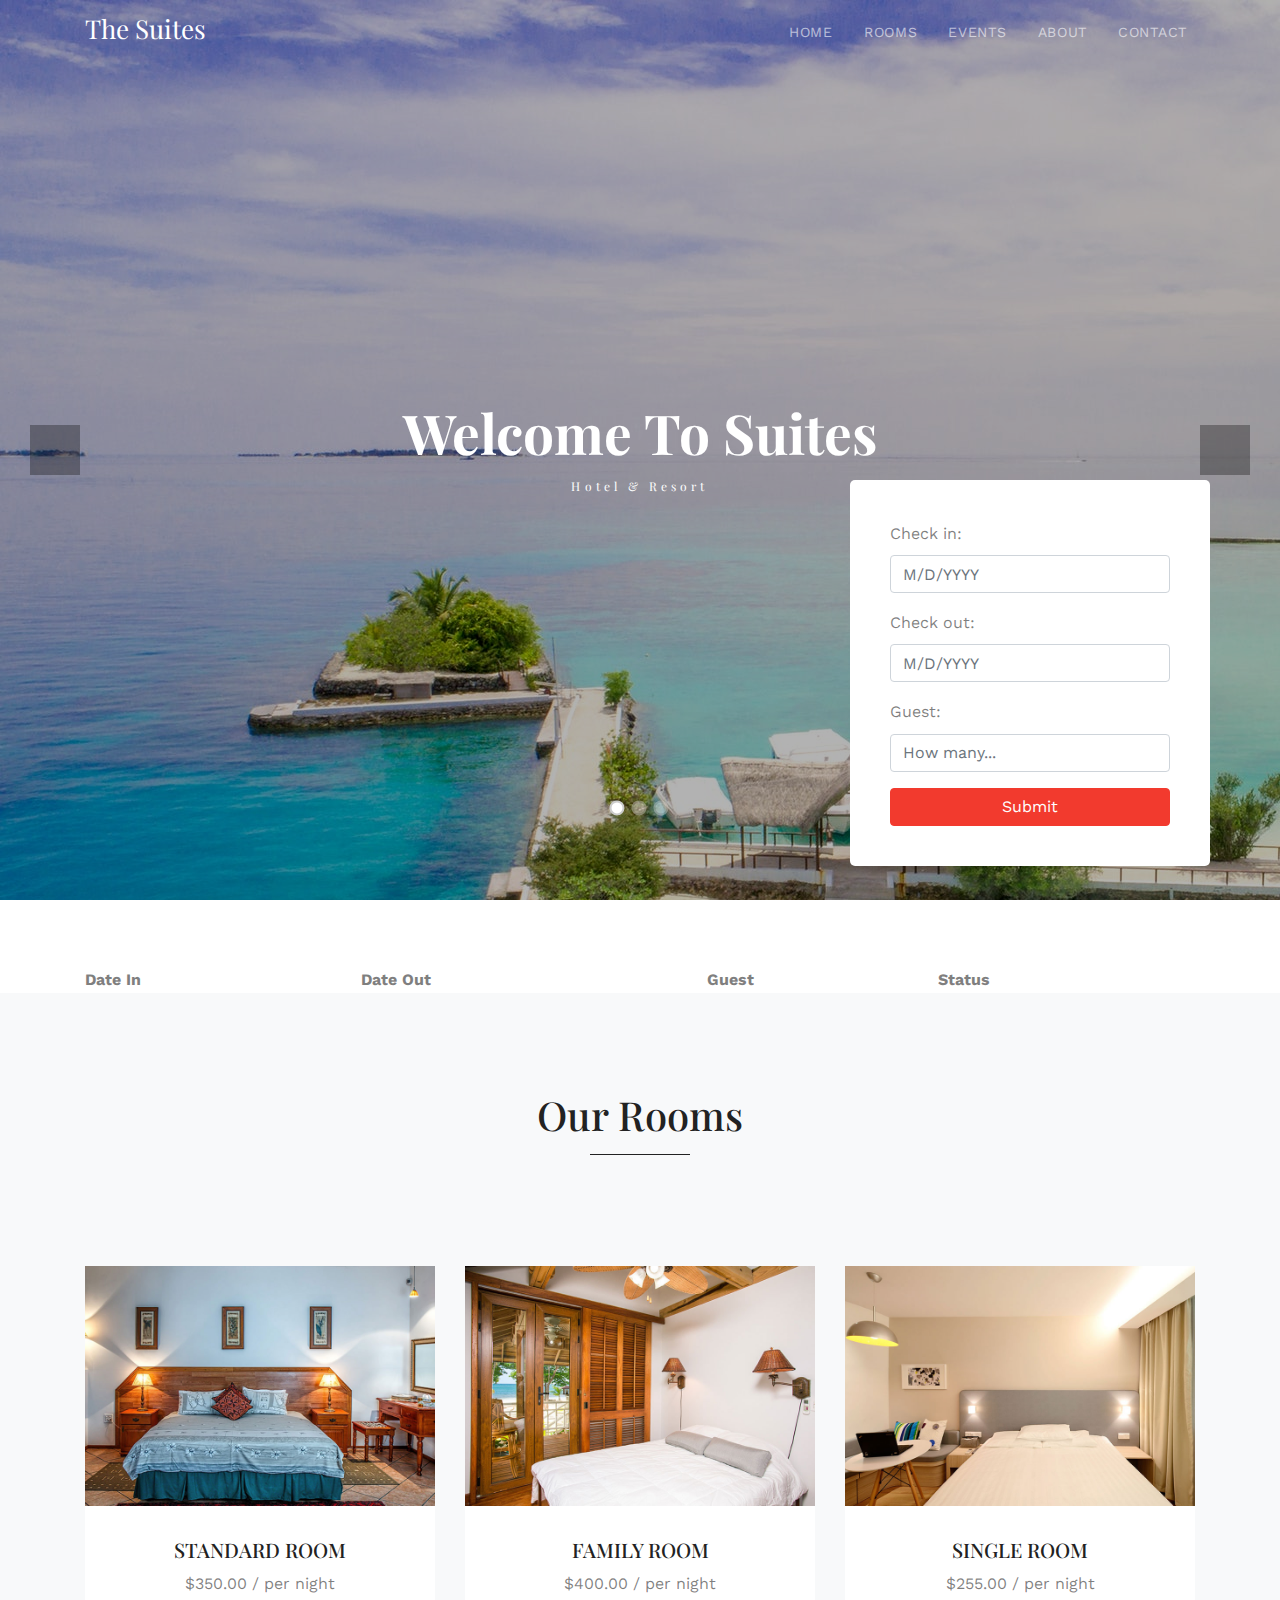
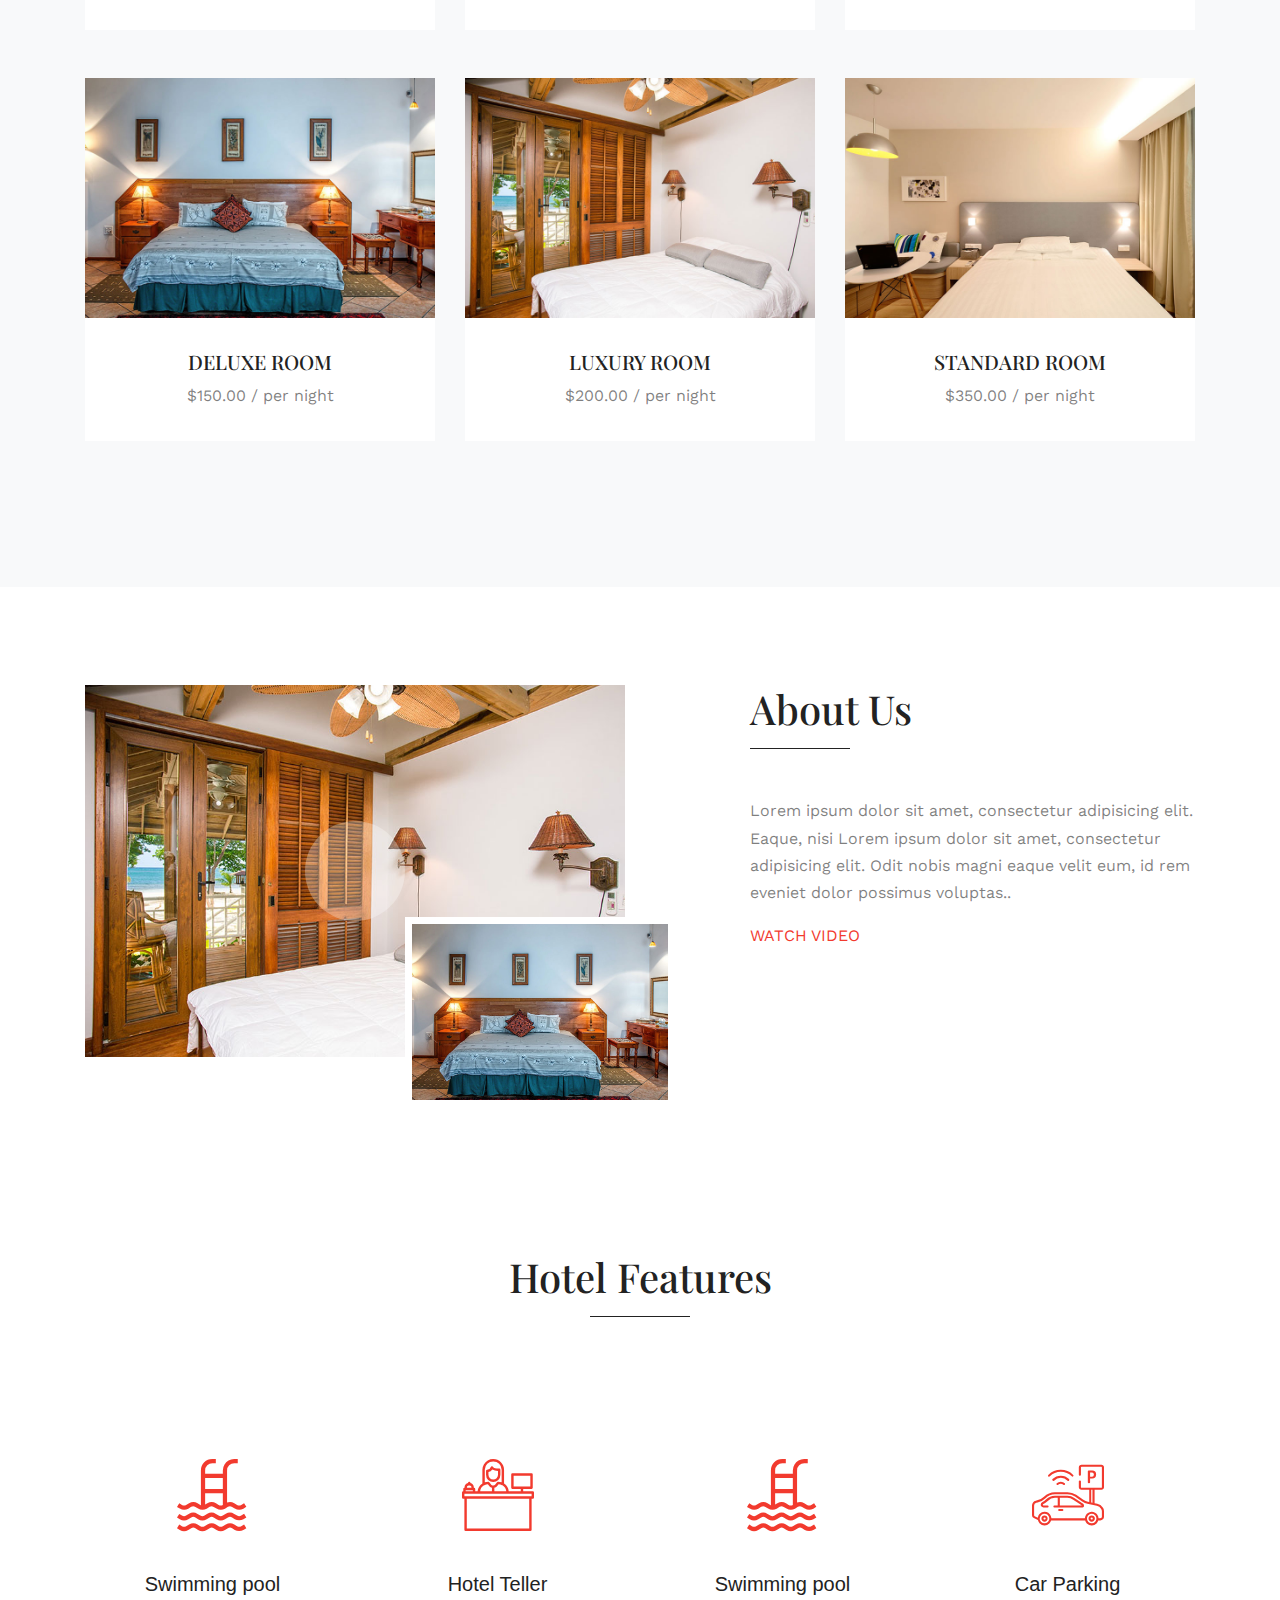
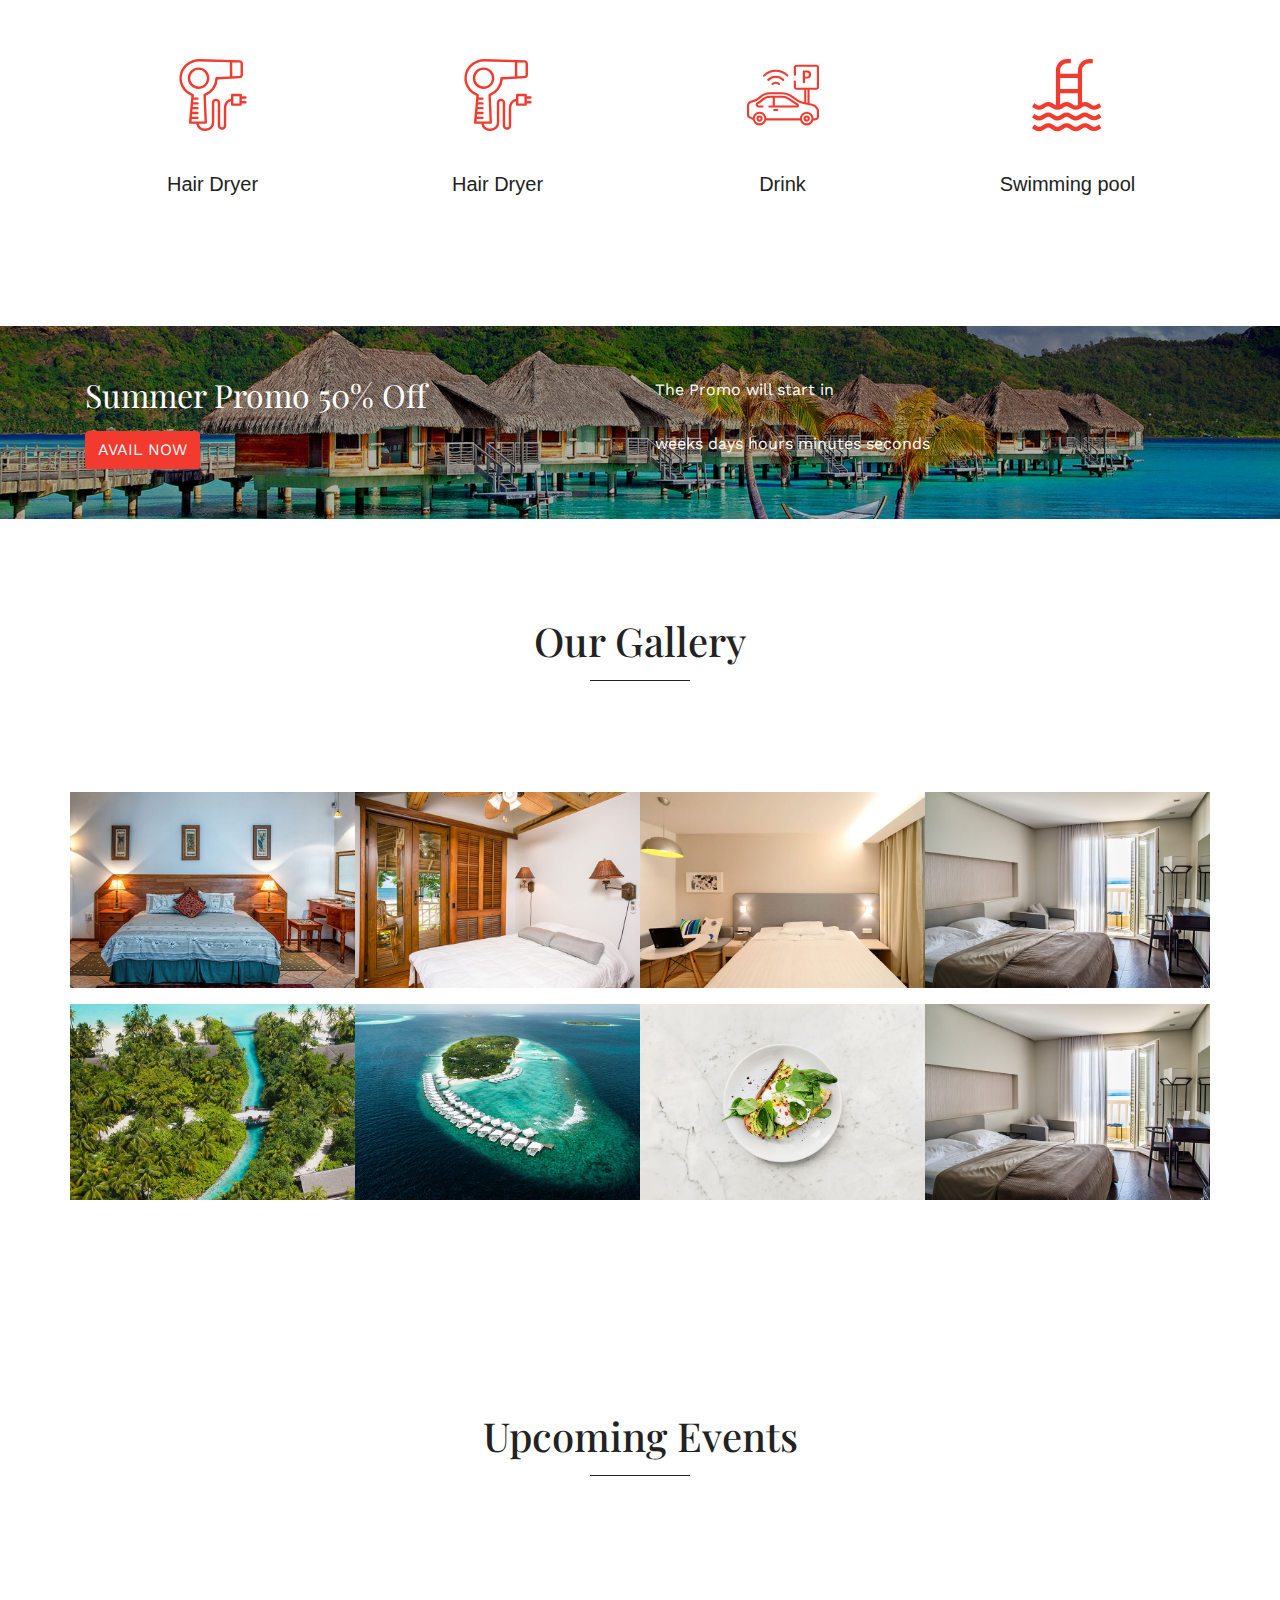
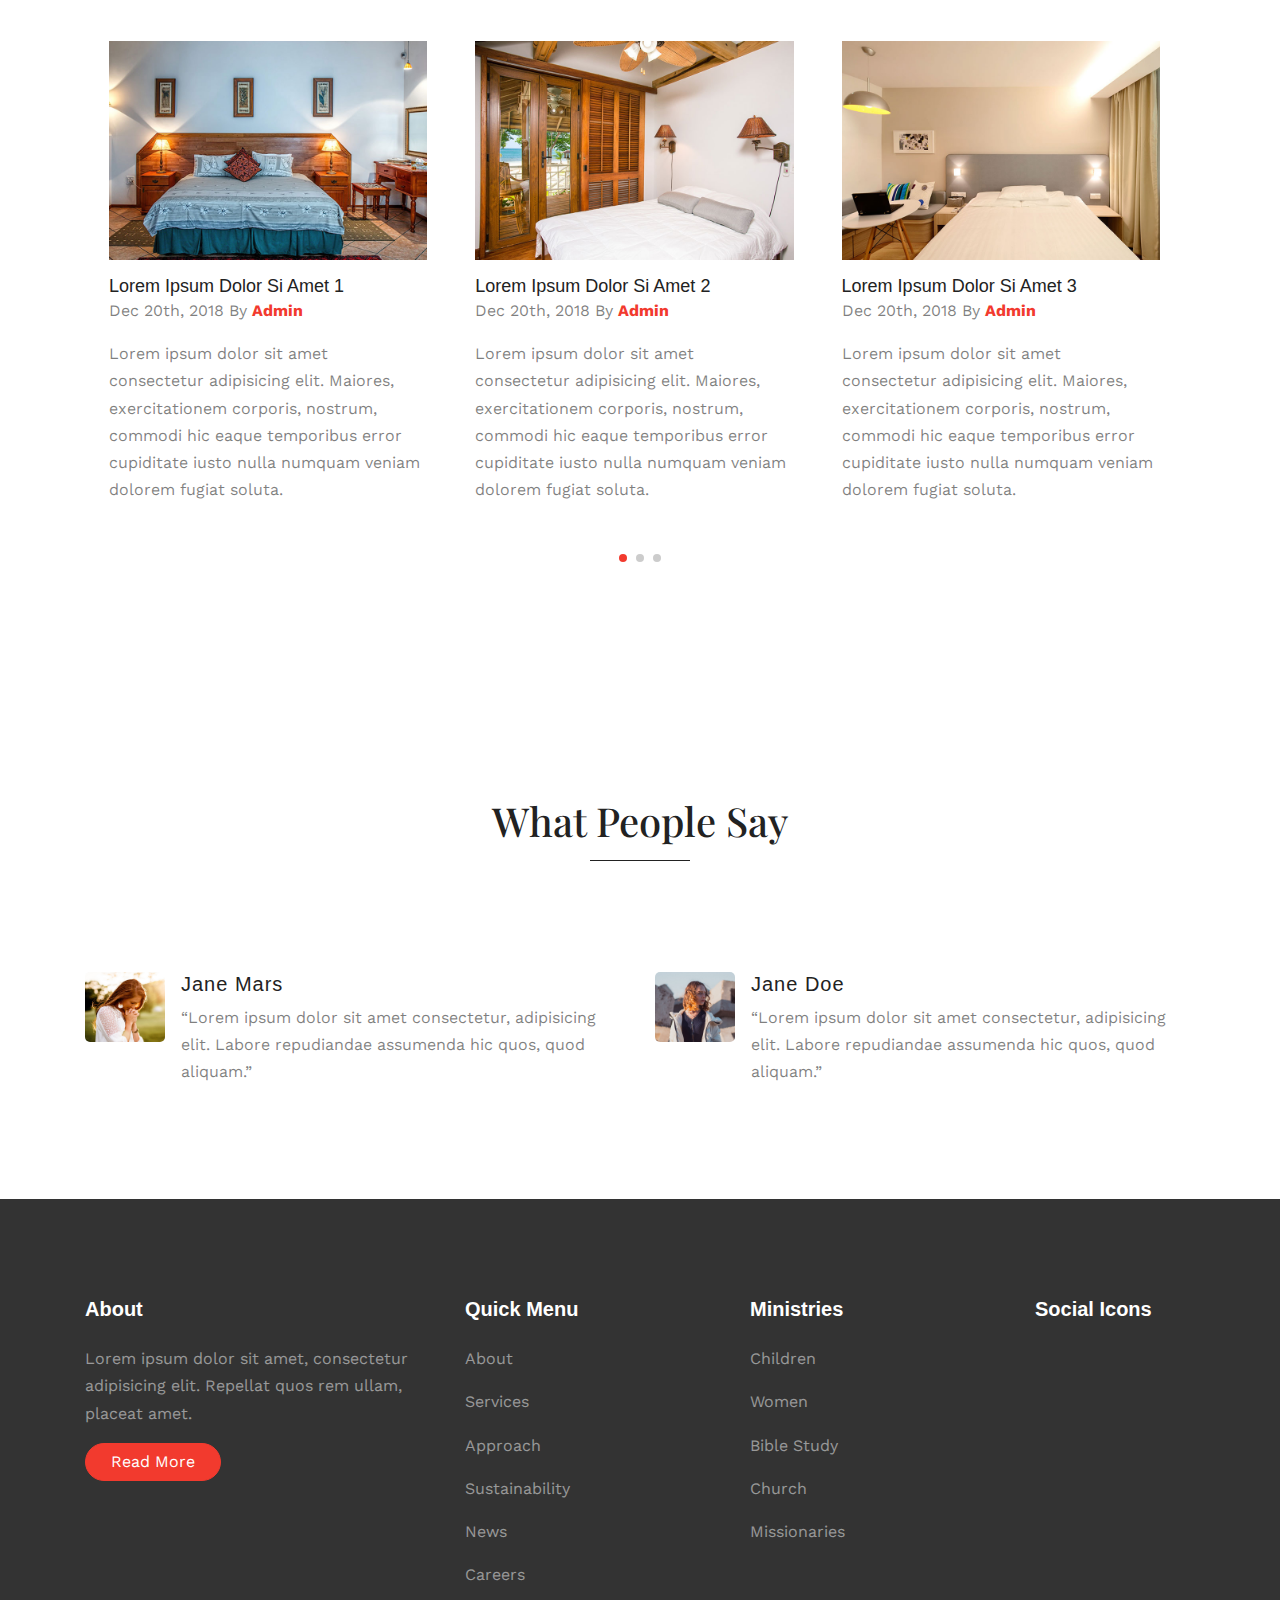
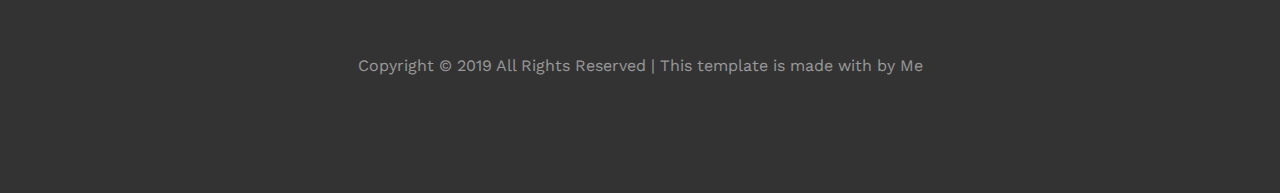
<file: index.html>
<!DOCTYPE html>
<html lang="en">
<head>
    <meta charset="UTF-8">
    <meta name="viewport" content="width=device-width, initial-scale=1.0">
    <meta http-equiv="X-UA-Compatible" content="ie=edge">
    <title>The Suites Hotel</title>
    <!--Font Awesome CDN-->
    <link rel="stylesheet" href="https://use.fontawesome.com/releases/v5.8.1/css/all.css" integrity="sha384-50oBUHEmvpQ+1lW4y57PTFmhCaXp0ML5d60M1M7uH2+nqUivzIebhndOJK28anvf" crossorigin="anonymous">
    <!--Bootstrap Css-->
    <link rel="stylesheet" href="css/bootstrap.min.css">
    <!--Bootstrap Datepicker-->
    <link rel="stylesheet" href="/css/bootstrap-datepicker3.css">
    <!--Css-->
    <link rel="stylesheet" href="css/style.css">
    <!--Flaticon css-->
    <link rel="stylesheet" href="/my-icons-collection_2/font/flaticon.css">
</head>
<body>
    <!--MAIN HEADER-->
    <header id="main-header">
        <nav class="navbar navbar-expand-sm navbar-dark">
            <div class="container">
                <a href="#" class="navbar-brand">
                    <h2>The Suites</h2>
                </a>
                <button class="navbar-toggler" type="button" data-toggle="collapse" data-target="#collapsibleNavbar">
                    <span class="navbar-toggler-icon"></span>
                </button>
                <div class="collapse navbar-collapse" id="collapsibleNavbar">
                    <ul class="navbar-nav ml-auto">
                        <li class="nav-item">
                            <a href="#" class="nav-link">Home</a>
                        </li>
                        <li class="nav-item">
                            <a href="#" class="nav-link">Rooms</a>
                        </li>
                        <li class="nav-item">
                            <a href="#" class="nav-link">Events</a>
                        </li>
                        <li class="nav-item">
                            <a href="#" class="nav-link">About</a>
                        </li>
                        <li class="nav-item">
                            <a href="#" class="nav-link">Contact</a>
                        </li>
                    </ul>
                </div>
            </div>
        </nav>
    </header>

    <!--MAIN HERO-->
    <div id="hero-banner">
        <div class="hero-slides-container">
            <div class="slides-wrapper parallax active">
                <div class="slides">
                    <div class="slides-content text-center col-6">
                        <h1>Welcome To Suites</h1>
                        <h6>Hotel & Resort</h6>
                    </div>
                </div>
            </div>
            <!--END-->
            <div class="slides-wrapper parallax">
                <div class="slides">
                    <div class="slides-content text-center col-6">
                        <h1>Unique Experiences</h1>
                        <h6>Enjoy with us</h6>
                    </div>
                </div>
            </div>
            <!--END-->
            <div class="slides-wrapper parallax">
                <div class="slides">
                    <div class="slides-content text-center col-6">
                        <h1>Relaxing Room</h1>
                        <h6>Your Room, Your Stay</h6>
                    </div>
                </div>
            </div>
            <!--END-->
        </div>
        <div class="slider-nav">
            <div class="slider-arrow-prev arrow">
                <span class="icon-arrow-prev ">
                    <i class="fas fa-arrow-left"></i>
                </span>
            </div>
            <div class="slider-arrow-next arrow">
                <span class="icon-arrow-next">
                    <i class="fas fa-arrow-right"></i>
                </span>
            </div>
        </div>
        <div class="slider-dots">
            <div class="dot active" data-index="1"></div>
            <div class="dot" data-index="2"></div>
            <div class="dot" data-index="3"></div>
        </div>
    </div>

    <!--RESERVATION-->
    <section id="reservation">
        <div class="container p-0">
            <div class="row justify-content-end">
                <div class="col-lg-4">
                    <div class="form-wrapper">
                        <form action="" id="reserveForm" autocomplete="off">
                            <div class="form-group">
                                <label for="checkIn">Check in:</label>
                                <input type="text" id="checkIn" class="form-control date" placeholder="M/D/YYYY">
                            </div>
                            <div class="form-group">
                                <label for="checkOut">Check out:</label>
                                <input type="text" id="checkOut" class="form-control date" placeholder="M/D/YYYY">
                            </div>
                            <div class="form-group">
                                <label for="guest">Guest:</label>
                                <input type="text" id="guest" class="form-control" placeholder="How many...">
                            </div>
                            <div class="form-group m-0">
                                <input type="submit" value="Submit" id="submitBtn" class="form-control btn-primary">
                            </div>
                        </form>
                    </div>
                </div>
            </div>
        </div>
    </section>

    <section id="localStorage">
        <div class="container">
            <table class="w-100">
                <thead>
                   <tr>
                       <th>Date In</th>
                       <th>Date Out</th>
                       <th>Guest</th>
                       <th>Status</th>
                   </tr>
                </thead>
                <tbody id="output">

                </tbody>
            </table>
        </div>
    </section>

    <!--ROOMS-->
    <section id="rooms" class="section-gap bg-light">
        <div class="container">
            <div class="section-title text-center">
                <h2>Our Rooms</h2>
            </div>
            <div class="row">
                <div class="col-md-4 mb-5">
                    <div class="room-item text-center">
                        <a href="#" class="d-block mb-0 thumbnail">
                            <img src="/img/img_1.jpg" alt="">
                        </a>
                        <div class="room-text">
                            <h3 class="heading">Standard Room</h3>
                            <span class="price">$350.00 / per night</span>
                        </div>
                    </div>
                </div>
                <!--END-->
                <div class="col-md-4 mb-5">
                    <div class="room-item text-center">
                        <a href="#" class="d-block mb-0 thumbnail">
                            <img src="/img/img_2.jpg" alt="">
                        </a>
                        <div class="room-text">
                            <h3 class="heading">Family Room</h3>
                            <span class="price">$400.00 / per night</span>
                        </div>
                    </div>
                </div>
                <!--END-->
                <div class="col-md-4 mb-5">
                    <div class="room-item text-center">
                        <a href="#" class="d-block mb-0 thumbnail">
                            <img src="/img/img_3.jpg" alt="">
                        </a>
                        <div class="room-text">
                            <h3 class="heading">Single Room</h3>
                            <span class="price">$255.00 / per night</span>
                        </div>
                    </div>
                </div>
                <!--END-->
                <div class="col-md-4 mb-5">
                    <div class="room-item text-center">
                        <a href="#" class="d-block mb-0 thumbnail">
                            <img src="/img/img_1.jpg" alt="">
                        </a>
                        <div class="room-text">
                            <h3 class="heading">Deluxe Room</h3>
                            <span class="price">$150.00 / per night</span>
                        </div>
                    </div>
                </div>
                <!--END-->
                <div class="col-md-4 mb-5">
                    <div class="room-item text-center">
                        <a href="#" class="d-block mb-0 thumbnail">
                            <img src="/img/img_2.jpg" alt="">
                        </a>
                        <div class="room-text">
                            <h3 class="heading">Luxury Room</h3>
                            <span class="price">$200.00 / per night</span>
                        </div>
                    </div>
                </div>
                <!--END-->
                <div class="col-md-4 mb-5">
                    <div class="room-item text-center">
                        <a href="#" class="d-block mb-0 thumbnail">
                            <img src="/img/img_3.jpg" alt="">
                        </a>
                        <div class="room-text">
                            <h3 class="heading">Standard Room</h3>
                            <span class="price">$350.00 / per night</span>
                        </div>
                    </div>
                </div>
                <!--END-->
            </div>
        </div>
    </section>

    <!--ABOUT US-->
    <section id="about-us" class="section-gap">
        <div class="container">
            <div class="row">
                <div class="col-md-6">
                    <div class="about-image">
                        <a href="#">
                            <span class="icon-play-container">
                                <span class="icon-block">
                                    <i class="fas fa-play"></i>
                                </span>
                            </span>
                            <img src="/img/img_2.jpg" alt="">
                        </a>
                        <div class="small-image">
                            <img src="/img/img_1.jpg" alt="">
                        </div>
                    </div>
                </div>
                <div class="col-md-5 ml-auto">
                    <div class="about-us">
                        <div class="section-heading">
                            <h2 class="mb-5">About Us</h2>
                            <p>Lorem ipsum dolor sit amet, consectetur adipisicing elit. Eaque, nisi Lorem ipsum dolor sit amet, consectetur adipisicing elit. Odit nobis magni eaque velit eum, id rem eveniet dolor possimus voluptas..</p>
                            <a href="#" class="video-btn">
                                Watch Video
                                <i class="fas fa-arrow-right"></i>
                            </a>
                        </div>
                    </div>
                </div>
            </div>
        </div>
    </section>

    <!--HOTEL FEATURES-->
    <section id="features" class="section-gap">
        <div class="container">
            <div class="section-title text-center">
                <h2>Hotel Features</h2>
            </div>
            <div class="row">
                <div class="col-md-3">
                    <div class="icon-block p-4 text-center">
                        <span class="flaticon-swimming-pool display-3 d-block text"></span>
                        <h5>Swimming pool</h5>
                    </div>
                </div>
                <div class="col-md-3">
                    <div class="icon-block p-4 text-center">
                        <span class="flaticon-desk display-3 d-block text"></span>
                        <h5>Hotel Teller</h5>
                    </div>
                </div>
                <div class="col-md-3">
                    <div class="icon-block p-4 text-center">
                        <span class="flaticon-swimming-pool display-3 d-block text"></span>
                        <h5>Swimming pool</h5>
                    </div>
                </div>
                <div class="col-md-3">
                    <div class="icon-block p-4 text-center">
                        <span class="flaticon-parking display-3 d-block text"></span>
                        <h5>Car Parking</h5>
                    </div>
                </div>
                <div class="col-md-3">
                    <div class="icon-block p-4 text-center">
                        <span class="flaticon-hair-dryer display-3 d-block text"></span>
                        <h5>Hair Dryer</h5>
                    </div>
                </div>
                <div class="col-md-3">
                    <div class="icon-block p-4 text-center">
                        <span class="flaticon-hair-dryer display-3 d-block text"></span>
                        <h5>Hair Dryer</h5>
                    </div>
                </div>
                <div class="col-md-3">
                    <div class="icon-block p-4 text-center">
                        <span class="flaticon-parking display-3 d-block text"></span>
                        <h5>Drink</h5>
                    </div>
                </div>
                <div class="col-md-3">
                    <div class="icon-block p-4 text-center">
                        <span class="flaticon-swimming-pool display-3 d-block text"></span>
                        <h5>Swimming pool</h5>
                    </div>
                </div>
            </div>
        </div>
    </section>

    <!--COUNTDOWN-->
    <div id="countdown" class="parallax">
        <div class="container">
            <div class="row">

                <div class="col-md-6">
                    <div class="promo-item">
                        <h2 class="text-white mb-3">Summer Promo 50% Off</h2>
                        <a href="#" class="btn promo-btn text-uppercase">Avail Now</a>
                    </div>
                </div>
                <div class="col-md-6">
                    <div class="countdown-item">
                        <p class="caption">The Promo will start in</p>
                        <div id="date-countdown" class="d-flex">
                            <div class="countdown-block">
                                <span id="weeks"></span>
                                weeks
                            </div>
                            <div class="countdown-block">
                                <span id="days"></span>
                                days
                            </div>
                            <div class="countdown-block">
                                <span id="hours"></span>
                                hours
                            </div>
                            <div class="countdown-block">
                                <span id="minutes"></span>
                                minutes
                            </div>
                            <div class="countdown-block">
                                <span id="seconds"></span>
                                seconds
                            </div>
                        </div>
                    </div>
                </div>
                
            </div>
        </div>
    </div>

    <!--GALLERY-->
    <section id="gallery" class="section-gap">
        <div class="container">
            <div class="section-title text-center">
                <h2>Our Gallery</h2>
            </div>
            <div class="row">
                <div class="col-md-3 mb-3">
                    <div class="gallery-item" data-image="0">
                        <img src="/img/img_1.jpg" alt="">
                    </div>
                </div>
                <!--END-->
                <div class="col-md-3 mb-3">
                    <div class="gallery-item" data-image="1">
                        <img src="/img/img_2.jpg" alt="">
                    </div>
                </div>
                <!--END-->
                <div class="col-md-3 mb-3">
                    <div class="gallery-item" data-image="2">
                        <img src="/img/img_3.jpg" alt="">
                    </div>
                </div>
                <!--END-->
                <div class="col-md-3 mb-3">
                    <div class="gallery-item" data-image="3">
                        <img src="/img/img_4.jpg" alt="">
                    </div>
                </div>
                <!--END-->
                <div class="col-md-3 mb-3">
                    <div class="gallery-item" data-image="4">
                        <img src="/img/img_5.jpg" alt="">
                    </div>
                </div>
                <!--END-->
                <div class="col-md-3 mb-3">
                    <div class="gallery-item" data-image="5">
                        <img src="/img/img_6.jpg" alt="">
                    </div>
                </div>
                <!--END-->
                <div class="col-md-3 mb-3">
                    <div class="gallery-item" data-image="6">
                        <img src="/img/img_7.jpg" alt="">
                    </div>
                </div>
                <!--END-->
                <div class="col-md-3 mb-3">
                    <div class="gallery-item" data-image="7">
                        <img src="/img/img_4.jpg" alt="">
                    </div>
                </div>
                <!--END-->
            </div>
        </div>
    </section>

    <!--EVENTS-->
    <section id="events" class="section-gap">
        <div class="container">
            <div class="section-title">
                <h2 class="text-center">Upcoming Events</h2>
            </div>
            <div class="event-slide__container">
                <div class="event-slide">

                    <div class="event-item">
                        <div class="event-inner">
                            <div class="event-image mb-3">
                                <img src="/img/img_1.jpg" alt="">
                            </div>
                            <div class="event-desc">
                                <h2>Lorem Ipsum Dolor Si Amet 1</h2>
                                <span class="mb-3 d-block">Dec 20th, 2018 By <span class="event-highlight">Admin</span></span>
                                <p>Lorem ipsum dolor sit amet consectetur adipisicing elit. Maiores, exercitationem corporis, nostrum, commodi hic eaque temporibus error cupiditate iusto nulla numquam veniam dolorem fugiat soluta.</p>
                            </div>
                        </div>
                    </div>
                    <!--END-->
                    <div class="event-item">
                        <div class="event-inner">
                            <div class="event-image mb-3">
                                <img src="/img/img_2.jpg" alt="">
                            </div>
                            <div class="event-desc">
                                <h2>Lorem Ipsum Dolor Si Amet 2</h2>
                                <span class="mb-3 d-block">Dec 20th, 2018 By <span class="event-highlight">Admin</span></span>
                                <p>Lorem ipsum dolor sit amet consectetur adipisicing elit. Maiores, exercitationem corporis, nostrum, commodi hic eaque temporibus error cupiditate iusto nulla numquam veniam dolorem fugiat soluta.</p>
                            </div>
                        </div>
                    </div>
                    <!--END-->
                    <div class="event-item">
                        <div class="event-inner">
                            <div class="event-image mb-3">
                                <img src="/img/img_3.jpg" alt="">
                            </div>
                            <div class="event-desc">
                                <h2>Lorem Ipsum Dolor Si Amet 3</h2>
                                <span class="mb-3 d-block">Dec 20th, 2018 By <span class="event-highlight">Admin</span></span>
                                <p>Lorem ipsum dolor sit amet consectetur adipisicing elit. Maiores, exercitationem corporis, nostrum, commodi hic eaque temporibus error cupiditate iusto nulla numquam veniam dolorem fugiat soluta.</p>
                            </div>
                        </div>
                    </div>
                    <!--END-->
                    <div class="event-item">
                        <div class="event-inner">
                            <div class="event-image mb-3">
                                <img src="/img/img_4.jpg" alt="">
                            </div>
                            <div class="event-desc">
                                <h2>Lorem Ipsum Dolor Si Amet 4</h2>
                                <span class="mb-3 d-block">Dec 20th, 2018 By <span class="event-highlight">Admin</span></span>
                                <p>Lorem ipsum dolor sit amet consectetur adipisicing elit. Maiores, exercitationem corporis, nostrum, commodi hic eaque temporibus error cupiditate iusto nulla numquam veniam dolorem fugiat soluta.</p>
                            </div>
                        </div>
                    </div>
                    <!--END-->
                    <div class="event-item">
                        <div class="event-inner">
                            <div class="event-image mb-3">
                                <img src="/img/img_5.jpg" alt="">
                            </div>
                            <div class="event-desc">
                                <h2>Lorem Ipsum Dolor Si Amet 5</h2>
                                <span class="mb-3 d-block">Dec 20th, 2018 By <span class="event-highlight">Admin</span></span>
                                <p>Lorem ipsum dolor sit amet consectetur adipisicing elit. Maiores, exercitationem corporis, nostrum, commodi hic eaque temporibus error cupiditate iusto nulla numquam veniam dolorem fugiat soluta.</p>
                            </div>
                        </div>
                    </div>
                    <!--END-->
                    <div class="event-item">
                        <div class="event-inner">
                            <div class="event-image mb-3">
                                <img src="/img/img_6.jpg" alt="">
                            </div>
                            <div class="event-desc">
                                <h2>Lorem Ipsum Dolor Si Amet 6</h2>
                                <span class="mb-3 d-block">Dec 20th, 2018 By <span class="event-highlight">Admin</span></span>
                                <p>Lorem ipsum dolor sit amet consectetur adipisicing elit. Maiores, exercitationem corporis, nostrum, commodi hic eaque temporibus error cupiditate iusto nulla numquam veniam dolorem fugiat soluta.</p>
                            </div>
                        </div>
                    </div>
                    <!--END-->
                    <div class="event-item">
                        <div class="event-inner">
                            <div class="event-image mb-3">
                                <img src="/img/img_7.jpg" alt="">
                            </div>
                            <div class="event-desc">
                                <h2>Lorem Ipsum Dolor Si Amet 7</h2>
                                <span class="mb-3 d-block">Dec 20th, 2018 By <span class="event-highlight">Admin</span></span>
                                <p>Lorem ipsum dolor sit amet consectetur adipisicing elit. Maiores, exercitationem corporis, nostrum, commodi hic eaque temporibus error cupiditate iusto nulla numquam veniam dolorem fugiat soluta.</p>
                            </div>
                        </div>
                    </div>
                    <!--END-->
                    <div class="event-item">
                        <div class="event-inner">
                            <div class="event-image mb-3">
                                <img src="/img/img_4.jpg" alt="">
                            </div>
                            <div class="event-desc">
                                <h2>Lorem Ipsum Dolor Si Amet 8</h2>
                                <span class="mb-3 d-block">Dec 20th, 2018 By <span class="event-highlight">Admin</span></span>
                                <p>Lorem ipsum dolor sit amet consectetur adipisicing elit. Maiores, exercitationem corporis, nostrum, commodi hic eaque temporibus error cupiditate iusto nulla numquam veniam dolorem fugiat soluta.</p>
                            </div>
                        </div>
                    </div>
                    <!--END-->
                    <div class="event-item">
                        <div class="event-inner">
                            <div class="event-image mb-3">
                                <img src="/img/img_1.jpg" alt="">
                            </div>
                            <div class="event-desc">
                                <h2>Lorem Ipsum Dolor Si Amet 9</h2>
                                <span class="mb-3 d-block">Dec 20th, 2018 By <span class="event-highlight">Admin</span></span>
                                <p>Lorem ipsum dolor sit amet consectetur adipisicing elit. Maiores, exercitationem corporis, nostrum, commodi hic eaque temporibus error cupiditate iusto nulla numquam veniam dolorem fugiat soluta.</p>
                            </div>
                        </div>
                    </div>
                    <!--END-->
                </div>
                <div class="event-nav">
                    <button class="event-prev event-btn">
                        <i class="fas fa-arrow-left"></i>
                    </button>
                    <button class="event-next event-btn">
                        <i class="fas fa-arrow-right"></i>
                    </button>
                </div>
                <div class="event-dots text-center">
                    <div class="event-dot active" data-slide="0"></div>
                    <div class="event-dot" data-slide="1"></div>
                    <div class="event-dot" data-slide="2"></div>
                </div>
            </div>
        </div>
    </section>

    <!--WHAT PEOPLE SAY-->
    <section id="what-people__say" class="section-gap">
        <div class="container">
            <div class="section-title">
                <h2 class="text-center">What People Say</h2>
            </div>
            <div class="row">
                <div class="col-md-6">
                    <div class="what-people__item d-flex">
                        <div class="what-people__image">
                            <img src="/img/person_1.jpg" alt="">
                        </div>
                        <div class="what-people__text">
                            <h5>Jane Mars</h5>
                            <blockquote>
                                <q>Lorem ipsum dolor sit amet consectetur, adipisicing elit. Labore repudiandae assumenda hic quos, quod aliquam.</q>
                            </blockquote>
                        </div>
                    </div>  
                </div>
                <div class="col-md-6">
                    <div class="what-people__item d-flex">
                        <div class="what-people__image">
                            <img src="/img/person_2.jpg" alt="">
                        </div>
                        <div class="what-people__text">
                            <h5>Jane Doe</h5>
                            <blockquote>
                                <q>Lorem ipsum dolor sit amet consectetur, adipisicing elit. Labore repudiandae assumenda hic quos, quod aliquam.</q>
                            </blockquote>
                        </div>
                    </div>
                </div>
            </div>
        </div>
    </section>

    <!--MAIN FOOTER-->
    <footer id="main-footer" class="section-gap">
        <div class="container">
            <div class="row">
                <div class="col-md-4">
                    <div class="footer-item">
                    <h3>About</h3> 
                    <p>Lorem ipsum dolor sit amet, consectetur adipisicing elit. Repellat quos rem ullam, placeat amet.</p>
                    <a href="#" class="btn btn-primary btn-fill">Read More</a>
                    </div>
                </div>
                <div class="col-md-3">
                    <div class="footer-item">
                        <h3>Quick Menu</h3>
                        <ul class="footer-list">
                            <li><a href="#">About</a></li>
                            <li><a href="#">Services</a></li>
                            <li><a href="#">Approach</a></li>
                            <li><a href="#">Sustainability</a></li>
                            <li><a href="#">News</a></li>
                            <li><a href="#">Careers</a></li>
                        </ul>
                    </div>
                </div>
                <div class="col-md-3">
                    <div class="footer-item">
                        <h3>Ministries</h3>
                        <ul class="footer-list">
                            <li><a href="#">Children</a></li>
                            <li><a href="#">Women</a></li>
                            <li><a href="#">Bible Study</a></li>
                            <li><a href="#">Church</a></li>
                            <li><a href="#">Missionaries</a></li>
                        </ul>
                    </div>
                </div>
                <div class="col-md-2">
                    <div class="footer-item">
                        <h3>Social Icons</h3>
                        <ul class="social-links d-flex">
                            <li><a href="#"><i class="fab fa-facebook-f"></i></a></li>
                            <li><a href="#"><i class="fab fa-twitter"></i></a></li>
                            <li><a href="#"><i class="fab fa-instagram"></i></a></li>
                            <li><a href="#"><i class="fab fa-dribbble"></i></a></li>
                        </ul>
                    </div>
                </div>
            </div>
            <div class="sub-footer">
                <div class="copyright-container text-center pt-5">
                    <p>Copyright &copy; 2019 All Rights Reserved | This template is made with <i class="fas fa-heart"></i> by Me</p>
                </div>
            </div>
        </div>
    </footer>





    <!--GALLERY MODAL-->
    <div class="gallery-modal">
        <div class="gallery-content">
            <div class="gallery-image">
                <figure>
                    <img src="/img/img_1.jpg" alt="" id="image-holder">
                    <figcaption>
                        <div class="counter-container text-right text-white">
                            <span class="counter">1 of 8</span>
                        </div>
                    </figcaption>
                </figure>
            </div>
        </div>
        <button class="gallery-prev gallery-btn">
            <i class="fas fa-caret-left fa-3x"></i>
        </button>
        <button class="gallery-next gallery-btn">
            <i class="fas fa-caret-right fa-3x"></i>
        </button>
        <span class="close-btn">
            <i class="fas fa-times fa-1x"></i>
        </span>
    </div>




    <script src="script.js"></script>
    <!--Jquery CDN-->
    <script src="https://code.jquery.com/jquery-3.4.1.js" integrity="sha256-WpOohJOqMqqyKL9FccASB9O0KwACQJpFTUBLTYOVvVU=" crossorigin="anonymous"></script>
    <!--Bootstrap JS-->
    <script src="js/bootstrap.min.js"></script>
    <script src="/js/bootstrap-datepicker.js"></script>
    <script>
        $('.date').datepicker({
            format : 'dd-mm-yyyy',
            autoclose : true,
        });
    </script>
    
</body>
</html>
</file>
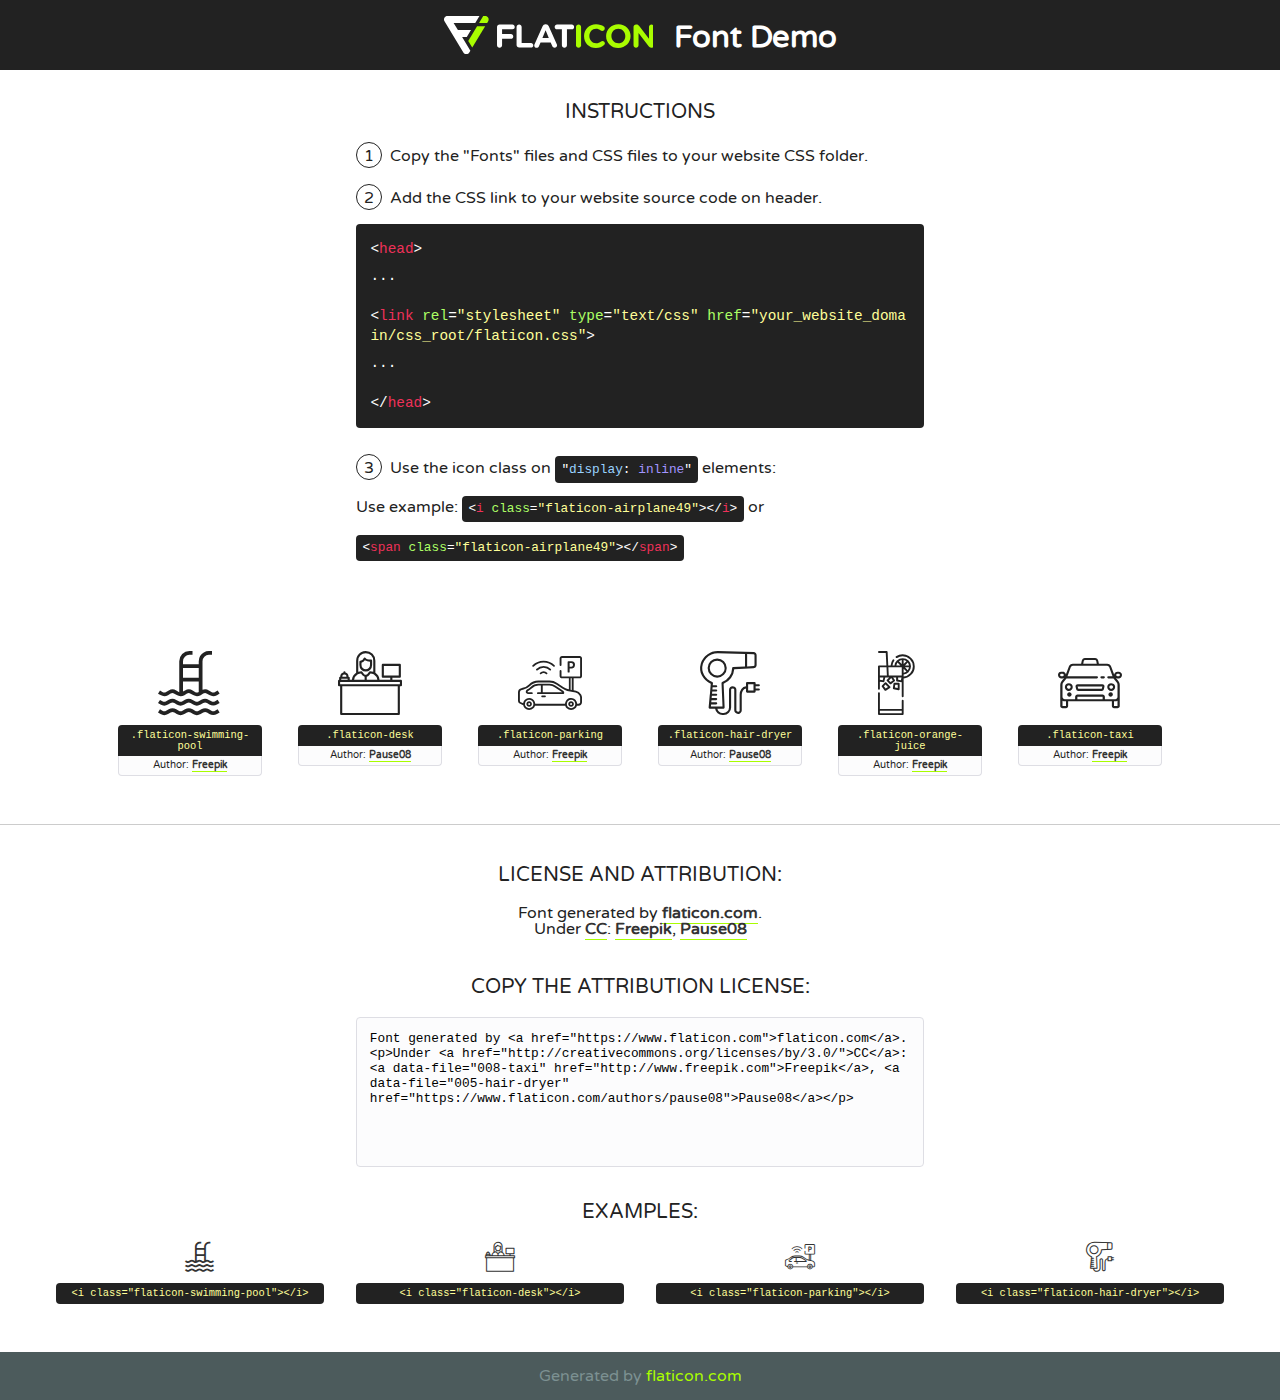
<file: my-icons-collection_2/font/flaticon.html>
<!DOCTYPE html>
<!--
  Flaticon icon font: Flaticon
  Creation date: 05/05/2019 16:56
-->
<html>
<!DOCTYPE html>
<html>

<head>
    <title>Flaticon WebFont</title>
    <link href="http://fonts.googleapis.com/css?family=Varela+Round" rel="stylesheet" type="text/css" />
    <link rel="stylesheet" type="text/css" href="flaticon.css">
    <meta charset="UTF-8">
    <style>
    html, body, div, span, applet, object, iframe,
    h1, h2, h3, h4, h5, h6, p, blockquote, pre,
    a, abbr, acronym, address, big, cite, code,
    del, dfn, em, img, ins, kbd, q, s, samp,
    small, strike, strong, sub, sup, tt, var,
    b, u, i, center,
    dl, dt, dd, ol, ul, li,
    fieldset, form, label, legend,
    table, caption, tbody, tfoot, thead, tr, th, td,
    article, aside, canvas, details, embed, 
    figure, figcaption, footer, header, hgroup, 
    menu, nav, output, ruby, section, summary,
    time, mark, audio, video {
        margin: 0;
        padding: 0;
        border: 0;
        font-size: 100%;
        font: inherit;
        vertical-align: baseline;
    }
    /* HTML5 display-role reset for older browsers */
    article, aside, details, figcaption, figure, 
    footer, header, hgroup, menu, nav, section {
        display: block;
    }
    body {
        line-height: 1;
    }
    ol, ul {
        list-style: none;
    }
    blockquote, q {
        quotes: none;
    }
    blockquote:before, blockquote:after,
    q:before, q:after {
        content: '';
        content: none;
    }
    table {
        border-collapse: collapse;
        border-spacing: 0;
    }
    body {
        font-family: 'Varela Round', Helvetica, Arial, sans-serif;
        font-size: 16px;
        color: #222;
    }
    a {
        color: #333;
        border-bottom: 1px solid #a9fd00;
        font-weight: bold;
        text-decoration: none;
    }
    * {
        -moz-box-sizing: border-box;
        -webkit-box-sizing: border-box;
        box-sizing: border-box;
        margin: 0;
        padding: 0;
    }
    [class^="flaticon-"]:before, [class*=" flaticon-"]:before, [class^="flaticon-"]:after, [class*=" flaticon-"]:after {
        font-family: Flaticon;
        font-size: 30px;
        font-style: normal;
        margin-left: 20px;
        color: #333;
    }
    .wrapper {
        max-width: 600px;
        margin: auto;
        padding: 0 1em;
    }
    .title {
        font-size: 1.25em;
        text-align: center;
        margin-bottom: 1em;
        text-transform: uppercase;
    }
    header {
        text-align: center;
        background-color: #222;
        color: #fff;
        padding: 1em;
    }
    header .logo {
        width: 210px;
        height: 38px;
        display: inline-block;
        vertical-align: middle;
        margin-right: 1em;
        border: none;
    }
    header strong {
        font-size: 1.95em;
        font-weight: bold;
        vertical-align: middle;
        margin-top: 5px;
        display: inline-block;
    }
    .demo {
        margin: 2em auto;
        line-height: 1.25em;
    }
    .demo ul li {
        margin-bottom: 1em;
    }
    .demo ul li .num {
        color: #222;
        border-radius: 20px;
        display: inline-block;
        width: 26px;
        padding: 3px;
        height: 26px;
        text-align: center;
        margin-right: 0.5em;
        border: 1px solid #222;
    }
    .demo ul li code {
        background-color: #222;
        border-radius: 4px;
        padding: 0.25em 0.5em;
        display: inline-block;
        color: #fff;
        font-family: Consolas,Monaco,Lucida Console,Liberation Mono,DejaVu Sans Mono,Bitstream Vera Sans Mono,Courier New, monospace;
        font-weight: lighter;
        margin-top: 1em;
        font-size: 0.8em;
        word-break: break-all;
    }
    .demo ul li code.big {
        padding: 1em;
        font-size: 0.9em;
    }
    .demo ul li code .red {
        color: #EF3159;
    }
    .demo ul li code .green {
        color: #ACFF65;
    }
    .demo ul li code .yellow {
        color: #FFFF99;
    }
    .demo ul li code .blue {
        color: #99D3FF;
    }
    .demo ul li code .purple {
        color: #A295FF;
    }
    .demo ul li code .dots {
        margin-top: 0.5em;
        display: block;
    }
    #glyphs {
        border-bottom: 1px solid #ccc;
        padding: 2em 0;
        text-align: center;
    }
    .glyph {
        display: inline-block;
        width: 9em;
        margin: 1em;
        text-align: center;
        vertical-align: top;
        background: #FFF;
    }
    .glyph .glyph-icon {
        padding: 10px;
        display: block;
        font-family:"Flaticon";
        font-size: 64px;
        line-height: 1;
    }
    .glyph .glyph-icon:before {
        font-size: 64px;
        color: #222;
        margin-left: 0;
    }
    .class-name {
        font-size: 0.65em;
        background-color: #222;
        color: #fff;
        border-radius: 4px 4px 0 0;
        padding: 0.5em;
        color: #FFFF99;
        font-family: Consolas,Monaco,Lucida Console,Liberation Mono,DejaVu Sans Mono,Bitstream Vera Sans Mono,Courier New, monospace;
    }
    .author-name {
        font-size: 0.6em;
        background-color: #fcfcfd;
        border: 1px solid #DEDEE4;
        border-top: 0;
        border-radius: 0 0 4px 4px;
        padding: 0.5em;
    }
    .class-name:last-child {
        font-size: 10px;
        color:#888;
    }
    .class-name:last-child a {
        font-size: 10px;
        color:#555;
    }
    .class-name:last-child a:hover {
        color:#a9fd00;
    }
    .glyph > input {
        display: block;
        width: 100px;
        margin: 5px auto;
        text-align: center;
        font-size: 12px;
        cursor: text;
    }
    .glyph > input.icon-input {
        font-family:"Flaticon";
        font-size: 16px;
        margin-bottom: 10px;
    }
    .attribution .title {
        margin-top: 2em;
    }
    .attribution textarea {
        background-color: #fcfcfd;
        padding: 1em;
        border: none;
        box-shadow: none;
        border: 1px solid #DEDEE4;
        border-radius: 4px;
        resize: none;
        width: 100%;
        height: 150px;
        font-size: 0.8em;
        font-family: Consolas,Monaco,Lucida Console,Liberation Mono,DejaVu Sans Mono,Bitstream Vera Sans Mono,Courier New, monospace;
        -webkit-appearance: none;
    }
    .iconsuse {
        margin: 2em auto;
        text-align: center;
        max-width: 1200px;
    }
    .iconsuse:after {
        content: '';
        display: table;
        clear: both;
    }
    .iconsuse .image {
        float: left;
        width: 25%;
        padding: 0 1em;
    }
    .iconsuse .image p {
        margin-bottom: 1em;
    }
    .iconsuse .image span {
        display: block;
        font-size: 0.65em;
        background-color: #222;
        color: #fff;
        border-radius: 4px;
        padding: 0.5em;
        color: #FFFF99;
        margin-top: 1em;
        font-family: Consolas,Monaco,Lucida Console,Liberation Mono,DejaVu Sans Mono,Bitstream Vera Sans Mono,Courier New, monospace;
    }
    #footer {
        text-align: center;
        background-color: #4C5B5C;
        color: #7c9192;
        padding: 1em;
    }
    #footer a {
        border: none;
        color: #a9fd00;
        font-weight: normal;
    }
    @media (max-width: 960px) {
        .iconsuse .image {
            width: 50%;
        }
    }
    @media (max-width: 560px) {
        .iconsuse .image {
            width: 100%;
        }
    }
    </style>
</head>

<body class="characters-off">

    <header>
        <a href="https://www.flaticon.com" target="_blank" class="logo">
            <svg version="1.1" xmlns="http://www.w3.org/2000/svg" xmlns:xlink="http://www.w3.org/1999/xlink" xmlns:a="http://ns.adobe.com/AdobeSVGViewerExtensions/3.0/" viewBox="0 0 560.875 102.036" enable-background="new 0 0 560.875 102.036" xml:space="preserve">
                <defs>
                </defs>
                <g>
                    <g class="letters">
                        <path fill="#ffffff" d="M141.596,29.675c0-3.777,2.985-6.767,6.764-6.767h34.438c3.426,0,6.15,2.728,6.15,6.15
                        c0,3.43-2.724,6.149-6.15,6.149h-27.674v13.091h23.719c3.429,0,6.151,2.724,6.151,6.15c0,3.43-2.723,6.149-6.151,6.149h-23.719
                        v17.574c0,3.773-2.986,6.761-6.764,6.761c-3.779,0-6.764-2.989-6.764-6.761V29.675z"></path>
                        <path fill="#ffffff" d="M193.844,29.149c0-3.781,2.985-6.767,6.764-6.767c3.776,0,6.763,2.985,6.763,6.767v42.957h25.039
                        c3.426,0,6.149,2.726,6.149,6.153c0,3.425-2.723,6.15-6.149,6.15h-31.802c-3.779,0-6.764-2.986-6.764-6.768V29.149z"></path>
                        <path fill="#ffffff" d="M241.891,75.71l21.438-48.407c1.492-3.341,4.215-5.357,7.906-5.357h0.792
                        c3.686,0,6.323,2.017,7.815,5.357l21.439,48.407c0.436,0.967,0.701,1.845,0.701,2.723c0,3.602-2.809,6.501-6.414,6.501
                        c-3.161,0-5.269-1.845-6.499-4.655l-4.132-9.661h-27.059l-4.301,10.102c-1.144,2.631-3.426,4.214-6.237,4.214
                        c-3.517,0-6.24-2.81-6.24-6.325C241.1,77.64,241.451,76.677,241.891,75.71z M279.932,58.666l-8.521-20.297l-8.526,20.297H279.932
                        z"></path>
                        <path fill="#ffffff" d="M314.864,35.387H301.86c-3.429,0-6.239-2.813-6.239-6.238c0-3.429,2.811-6.24,6.239-6.24h39.533
                        c3.426,0,6.237,2.811,6.237,6.24c0,3.425-2.811,6.238-6.237,6.238h-13.001v42.785c0,3.773-2.99,6.761-6.764,6.761
                        c-3.779,0-6.764-2.989-6.764-6.761V35.387z"></path>
                        <path fill="#A9FD00" d="M352.615,29.149c0-3.781,2.985-6.767,6.767-6.767c3.774,0,6.761,2.985,6.761,6.767v49.024
                        c0,3.773-2.987,6.761-6.761,6.761c-3.781,0-6.767-2.989-6.767-6.761V29.149z"></path>
                        <path fill="#A9FD00" d="M374.132,53.836v-0.179c0-17.481,13.178-31.801,32.065-31.801c9.22,0,15.459,2.458,20.557,6.238
                        c1.402,1.054,2.637,2.985,2.637,5.357c0,3.692-2.985,6.59-6.681,6.59c-1.845,0-3.071-0.702-4.044-1.319
                        c-3.776-2.813-7.729-4.393-12.562-4.393c-10.364,0-17.831,8.611-17.831,19.154v0.173c0,10.542,7.291,19.329,17.831,19.329
                        c5.715,0,9.492-1.756,13.359-4.834c1.049-0.874,2.458-1.491,4.039-1.491c3.429,0,6.325,2.813,6.325,6.236
                        c0,2.106-1.056,3.78-2.282,4.834c-5.539,4.834-12.036,7.733-21.878,7.733C387.572,85.464,374.132,71.493,374.132,53.836z"></path>
                        <path fill="#A9FD00" d="M433.009,53.836v-0.179c0-17.481,13.79-31.801,32.766-31.801c18.981,0,32.592,14.143,32.592,31.628v0.173
                        c0,17.483-13.785,31.807-32.769,31.807C446.625,85.464,433.009,71.32,433.009,53.836z M484.224,53.836v-0.179
                        c0-10.539-7.725-19.326-18.626-19.326c-10.893,0-18.449,8.611-18.449,19.154v0.173c0,10.542,7.73,19.329,18.626,19.329
                        C476.676,72.986,484.224,64.378,484.224,53.836z"></path>
                        <path fill="#A9FD00" d="M506.233,29.321c0-3.774,2.99-6.763,6.767-6.763h1.401c3.252,0,5.183,1.583,7.029,3.953l26.093,34.265
                        V29.059c0-3.692,2.99-6.677,6.681-6.677c3.683,0,6.671,2.985,6.671,6.677v48.934c0,3.78-2.987,6.765-6.764,6.765h-0.436
                        c-3.257,0-5.188-1.581-7.034-3.953l-27.056-35.492v32.944c0,3.687-2.985,6.676-6.678,6.676c-3.683,0-6.673-2.989-6.673-6.676
                        V29.321z"></path>
                    </g>
                    <g class="insignia">
                        <path fill="#ffffff" d="M48.372,56.137h12.517l11.156-18.537H37.186L25.688,18.539h57.825L94.668,0H9.271
                        C5.925,0,2.842,1.801,1.198,4.716c-1.644,2.907-1.593,6.482,0.134,9.343l50.38,83.501c1.678,2.781,4.689,4.476,7.938,4.476
                        c3.246,0,6.257-1.695,7.935-4.476l2.898-4.804L48.372,56.137z"></path>
                        <g class="i">
                            <path fill="#A9FD00" d="M93.575,18.539h0.031v0.004l21.652,0.004l2.705-4.488c1.727-2.861,1.778-6.436,0.133-9.343
                            C116.454,1.801,113.371,0,110.026,0h-5.294L93.575,18.539z"></path>
                            <polygon fill="#A9FD00" points="88.291,27.356 64.725,66.486 75.519,84.404 109.942,27.356"></polygon>
                        </g>
                    </g>
                </g>
            </svg>
        </a>
        <strong>Font Demo</strong>
    </header>


    <section class="demo wrapper">

        <p class="title">Instructions</p>

        <ul>
            <li>
                <span class="num">1</span>Copy the "Fonts" files and CSS files to your website CSS folder.
            </li>
            <li>
                <span class="num">2</span>Add the CSS link to your website source code on header.
                <code class="big">
                    &lt;<span class="red">head</span>&gt;
                    <br/><span class="dots">...</span>
                    <br/>&lt;<span class="red">link</span> <span class="green">rel</span>=<span class="yellow">"stylesheet"</span> <span class="green">type</span>=<span class="yellow">"text/css"</span> <span class="green">href</span>=<span class="yellow">"your_website_domain/css_root/flaticon.css"</span>&gt;
                    <br/><span class="dots">...</span>
                    <br/>&lt;/<span class="red">head</span>&gt;
                </code>
            </li>

            <li>
                <p>
                    <span class="num">3</span>Use the icon class on <code>"<span class="blue">display</span>:<span class="purple"> inline</span>"</code> elements:
                    <br />
                    Use example: <code>&lt;<span class="red">i</span> <span class="green">class</span>=<span class="yellow">&quot;flaticon-airplane49&quot;</span>&gt;&lt;/<span class="red">i</span>&gt;</code> or <code>&lt;<span class="red">span</span> <span class="green">class</span>=<span class="yellow">&quot;flaticon-airplane49&quot;</span>&gt;&lt;/<span class="red">span</span>&gt;</code>
            </li>
        </ul>

    </section>




   <section id="glyphs">          
    
      
        <div class="glyph"><div class="glyph-icon flaticon-swimming-pool"></div>
            <div class="class-name">.flaticon-swimming-pool</div>
            <div class="author-name">Author: <a data-file="001-swimming-pool" href="http://www.freepik.com">Freepik</a> </div> 
        </div>        
        
        <div class="glyph"><div class="glyph-icon flaticon-desk"></div>
            <div class="class-name">.flaticon-desk</div>
            <div class="author-name">Author: <a data-file="002-desk" href="https://www.flaticon.com/authors/pause08">Pause08</a> </div> 
        </div>        
        
        <div class="glyph"><div class="glyph-icon flaticon-parking"></div>
            <div class="class-name">.flaticon-parking</div>
            <div class="author-name">Author: <a data-file="004-parking" href="http://www.freepik.com">Freepik</a> </div> 
        </div>        
        
        <div class="glyph"><div class="glyph-icon flaticon-hair-dryer"></div>
            <div class="class-name">.flaticon-hair-dryer</div>
            <div class="author-name">Author: <a data-file="005-hair-dryer" href="https://www.flaticon.com/authors/pause08">Pause08</a> </div> 
        </div>        
        
        <div class="glyph"><div class="glyph-icon flaticon-orange-juice"></div>
            <div class="class-name">.flaticon-orange-juice</div>
            <div class="author-name">Author: <a data-file="007-orange-juice" href="http://www.freepik.com">Freepik</a> </div> 
        </div>        
        
        <div class="glyph"><div class="glyph-icon flaticon-taxi"></div>
            <div class="class-name">.flaticon-taxi</div>
            <div class="author-name">Author: <a data-file="008-taxi" href="http://www.freepik.com">Freepik</a> </div> 
        </div>        
        

    </section>



    <section class="attribution wrapper"   style="text-align:center;">

      <div class="title">License and attribution:</div><div class="attrDiv">Font generated by <a href="https://www.flaticon.com">flaticon.com</a>. <div><p>Under <a href="http://creativecommons.org/licenses/by/3.0/">CC</a>: <a data-file="008-taxi" href="http://www.freepik.com">Freepik</a>, <a data-file="005-hair-dryer" href="https://www.flaticon.com/authors/pause08">Pause08</a></p>  </div>
      </div>
      <div class="title">Copy the Attribution License:</div>

    <textarea onclick="this.focus();this.select();">Font generated by &lt;a href=&quot;https://www.flaticon.com&quot;&gt;flaticon.com&lt;/a&gt;. <p>Under <a href="http://creativecommons.org/licenses/by/3.0/">CC</a>: <a data-file="008-taxi" href="http://www.freepik.com">Freepik</a>, <a data-file="005-hair-dryer" href="https://www.flaticon.com/authors/pause08">Pause08</a></p>  
     </textarea>

    </section>

    <section class="iconsuse">

          <div class="title">Examples:</div>            
             
            <div class="image">
                <p>
                    <i class="glyph-icon flaticon-swimming-pool"></i> 
                    <span>&lt;i class=&quot;flaticon-swimming-pool&quot;&gt;&lt;/i&gt;</span>
                </p>
            </div>
            
            <div class="image">
                <p>
                    <i class="glyph-icon flaticon-desk"></i> 
                    <span>&lt;i class=&quot;flaticon-desk&quot;&gt;&lt;/i&gt;</span>
                </p>
            </div>
            
            <div class="image">
                <p>
                    <i class="glyph-icon flaticon-parking"></i> 
                    <span>&lt;i class=&quot;flaticon-parking&quot;&gt;&lt;/i&gt;</span>
                </p>
            </div>
            
            <div class="image">
                <p>
                    <i class="glyph-icon flaticon-hair-dryer"></i> 
                    <span>&lt;i class=&quot;flaticon-hair-dryer&quot;&gt;&lt;/i&gt;</span>
                </p>
            </div>
                       
        </div>
                            
    </section>

<div id="footer">
    <div>Generated by <a href="https://www.flaticon.com">flaticon.com</a>
    </div>
</div>



</body>
</html>
</file>
<file: css/style.css>
/* ========================================*\
    GOOGLE FONTS
\* ========================================*/

@import url('https://fonts.googleapis.com/css?family=Playfair+Display:400,700|Work+Sans');


/* ========================================*\
    GLOBAL RULES
\* ========================================*/

*, *::before, *::after {
    box-sizing: border-box;
    margin: 0;
    padding: 0;
}

body {
    position: relative;
    font-family: 'Work Sans', sans-serif;
    font-weight: 400;
    font-size: 16px;
    line-height: 1.7;
    color: rgba(0, 0, 0, 0.5);
}

h1, h2, h3, h4, h5, h6 {
    font-family: 'Playfair Display', serif;
    font-weight: 700;
    line-height: 1.2;
    color: #222;
}

.section-gap {
    padding: 6.125rem 0;
}

.section-title {
    margin-bottom: 3rem;
    padding-bottom: 3rem;
}

.section-title h2 {
    font-weight: 500;
    font-size: 2.5rem;
}

.section-title h2::after {
    content: '';
    width: 100px;
    height: 1px;
    display: block;
    margin: 15px auto;
    background: #222;
}



/* ========================================*\
    MAIN HEADER
\* ========================================*/

#main-header {
    position: absolute;
    width: 100%;
    z-index: 999;
}

.navbar-brand h2 {
    font-size: 1.625rem;
    font-weight: 400;
}

.navbar-nav .nav-item .nav-link {
    color: #fff;
    text-transform: uppercase;
    font-size: 14px;
    letter-spacing: .05em;
    opacity: 0.6;
    transition: opacity .2s ease-in-out;
}

.navbar-nav .nav-item .nav-link:hover {
    opacity: 1;
}

.navbar-brand h2 {
    color: #fff;
}

.navbar-nav .nav-item {
    margin-right: 15px;
}

.navbar-nav .nav-item:last-child {
    margin-right: 0;
}


/* ========================================*\
    HERO BANNER
\* ========================================*/

#hero-banner {
    position: relative;
    width: 100%;
    height: 100vh;
}

.slides {
    position: relative;
    display: flex;
    justify-content: center;
    align-items: center;
    background-position: center;
    background-size: cover;
    background-repeat: no-repeat;
    
}

.slides-content {
    position: relative;
    
}

.slides-content h1 {
    font-size: 3.4375rem;
    margin-bottom: 0.875rem;
}

.slides-content h6 {
    font-size: 0.75rem;
    font-weight: 400;
    letter-spacing: .34em;
}

.slides-content h1,
.slides-content h6 {
    color: #fff;
}

.slides::before {
    content: '';
    position: absolute;
    width: 100%;
    height: 100%;
    top: 0;
    left: 0;
    background: rgba(0, 0, 0, 0.3);
}


.slides-wrapper:nth-child(1) {
    background-image: url('/img/bg-4.jpg');
} 

.slides-wrapper:nth-child(2) {
    background-image: url('/img/bg-2.jpg');
} 

.slides-wrapper:nth-child(3) {
    background-image: url('/img/bg-3.jpg');
} 



.hero-slides-container {
    position: relative;
}

.slides-wrapper {
    position: absolute;
    opacity: 0;
    transition: opacity 1.5s ease-in-out;
}


.slides-wrapper.active {
    opacity: 1;
    z-index: 4;
}

.hero-slides-container,
.slides-wrapper, 
.slides {
    width: 100%;
    height: 100%;
}

.arrow {
    position: absolute;
    top: 50%;
    transform: translateY(-50%);
    display: flex;
    flex-direction: column;
    justify-content: center;
    align-items: center;
    text-align: center;
    width: 50px;
    height: 50px;
    background: rgba(0, 0, 0, 0.3);
    z-index: 5;
    color: #fff;
    cursor: pointer;
    transition: all 0.5s ease;

}

.arrow:hover {
    background: rgba(0, 0, 0, 1);
}

.slider-arrow-prev {
    left: 30px;
}

.slider-arrow-next {
    right: 30px;
}

.slider-dots {
    text-align: center;
    position: absolute;
    top: 90%;
    left: 50%;
    transform: translate(-50%,-50%);
    z-index: 5;
}

.slider-dots .dot {
    width: 15px;
    height: 15px;
    background: #fff;
    opacity: .4;
    display: inline-block;
    border-radius: 50%;
    border: 2px solid #ccc;
    margin-right: 2px;
    cursor: pointer;
    transition: opacity .4s ease-in-out;
}

.slider-dots .dot:hover {
    opacity: 1;
}

.slider-dots .dot.active {
    opacity: 1;
}


/* ========================================*\
    RESERVATION
\* ========================================*/

#reservation {
    position: relative;
    margin-top: -420px;
    z-index: 4
}

.form-wrapper {
    background: #fff;
    padding: 2.5rem;
    border-radius: 5px;
}

.form-wrapper .btn-primary {
    background: #f23a2e;
    outline: #f23a2e;
    border-color: #f23a2e;
}




/* ========================================*\
    ROOM
\* ========================================*/

.room-item {
    transition: all .4s ease;
}

.room-item .thumbnail {
    overflow: hidden;
    
}

.room-item .thumbnail img {
    width: 100%;
    height: 100%;
    transition: all .4s ease;
}

.room-item .room-text {
    background: #fff;
    padding: 2rem;
}

.room-item .room-text .heading {
    font-size: 1.25rem;
    font-weight: 500;
    text-transform: uppercase;
}

.room-item:hover .thumbnail img {
    transform: scale(1.2);
}

.room-item:hover {
    box-shadow: 0 16px 10px rgba(0, 0, 0, 0.05);
}

/* ========================================*\
    ABOUT US
\* ========================================*/

.about-image {
    position: relative;
}

.about-image a img,
.small-image img {
    
    width: 100%;
    height: 100%;
}

.small-image {
    position: absolute;
    width: 50%;
    right: -50px;
    bottom: -50px;
    border: 7px solid #fff;
}

.icon-play-container {
    position: absolute;
    display: flex;
    justify-content: center;
    align-items: center;
    top: 50%;
    left: 50%;
    transform: translate(-50%,-50%);
    font-size: 30px;
    color: #fff;
    width: 100px;
    height: 100px;
    border-radius: 50%;
    background: rgba(255, 255, 255, 0.3)
}

.about-us .section-heading h2 {
    font-weight: 500;
    font-size: 2.5rem;
}

.about-us .section-heading h2::after {
    content: '';
    display: block;
    width: 100px;
    height: 1px;
    background: #222;
    margin: 15px 0;
}

.video-btn:hover {
    text-decoration: none;
}

.video-btn {
    text-transform: uppercase;
    color: #f23a2e;
}

.video-btn .fa-arrow-right {
    font-size: 0.875rem;
}

/* ========================================*\
    FEATURES
\* ========================================*/

.text {
    color: #f23a2e;
    margin-bottom: 2rem;
}

.icon-block h5 {
    font-weight: 500;
    font-family: Arial, Helvetica, sans-serif;
}


/* ========================================*\
    COUNTDOWN
\* ========================================*/

#countdown {
    position: relative;
    background: url('/img/bg-1.jpg') no-repeat center/cover;
    padding: 50px 0;
}

#countdown::before {
    content: '';
    position: absolute;
    width: 100%;
    height: 100%;
    top: 0;
    left: 0;
    background: rgba(0, 0, 0, 0.3);
}

.promo-item h2 {
    font-weight: 300;
}

.promo-item,
.countdown-item {
    position: relative;
    color: #fff;
}

.promo-btn {
    background: #f23a2e;
    color: #fff;
}

.countdown-item .caption {
    margin-bottom: 0;
}

.countdown-block {
    padding-right: 5px;
}

.countdown-block > span {
    font-size: 38px;
}


/* ========================================*\
    GALLERY
\* ========================================*/

#gallery .col-md-3 {
    padding: 0;
}

.gallery-item img {
    width: 100%;
    height: 100%;
    transition: opacity 0.2s ease;
    cursor: zoom-in;
}

.gallery-item:hover img{
    opacity: 0.6;
}

.gallery-modal {
    position: fixed;
    width: 100%;
    height: 100vh;
    top: 0;
    left: 0;
    background: rgba(0, 0, 0, 0.6);
    z-index: 1050;
    display: none;
    cursor: zoom-out;
}

.gallery-modal .gallery-content {
    position: absolute;
    top: 50%;
    left: 50%;
    transform: translate(-50%,-50%);
    width: auto;
    margin: auto;
    
}

.gallery-modal .gallery-content figure img {
    width: auto;
    height: auto;
    max-width: 100%;
    box-shadow: 0px 0px 30px rgba(0, 0, 0, 0.01);
}

.gallery-btn {
    position: absolute;
    top: 50%;
    transform: translateY(-50%);
    background: none;
    border: none;
    color: #ccc;
    outline: none;
    padding: 10px 18px;
}

.gallery-next {
    right: 30px;
}

.gallery-prev {
    left: 30px;
}

.close-btn {
    position: absolute;
    top: 20px;
    right: 30px;
    color: #ccc;
    cursor: pointer;
    font-size: 1.5rem;
}

.counter {
    font-size: 0.75rem;
}


/* ========================================*\
    EVENTS
\* ========================================*/


#events .container {
    position: relative;
}

.event-image img {
    width: 100%;
}

.event-inner {
    padding: 1.5rem;
}

.event-desc h2 {
    font-weight: 400;
    font-size: 18px;
    font-family: Arial, Helvetica, sans-serif;
    margin-bottom: 0;
}

.event-slide__container {
    padding: 30px 0;
    overflow: hidden;
}

.event-slide {
    width: 100%;
    display: flex;
}

.event-slide .event-item {
    flex: 0 0 33%;
}

.event-highlight {
    color: #f23a2e;
    font-weight: bold;
}

.event-btn {
    position: absolute;
    top: 60%;
    transform: translateY(-60%);
    padding: 10px;
    background: none;
    border: none;
    outline: none;
    font-size: 24px;
}

.event-btn:focus {
    outline: none;
}

.event-next {
    right: -30px;
}

.event-prev {
    left: -30px;
}

.event-dots .event-dot {
    display: inline-block;
    width: 8px;
    height: 8px;
    background: #ccc;
    margin: 0 2px;
    border-radius: 50%;
    cursor: pointer;
}

.event-dots .event-dot.active {
    background: #f23a2e;
}

.event-dots > .event-dot:nth-child(4),
.event-dots > .event-dot:nth-child(5),
.event-dots > .event-dot:nth-child(6) {
    display: none;
}

/* ========================================*\
    WHAT PEOPLE SAY
\* ========================================*/

.what-people__item .what-people__image {
    flex: 0 0 80px;
    margin-right: 1rem;
}

.what-people__item .what-people__image img {
    max-width: 100%;
    height: auto;
    border-radius: 5px;

}

.what-people__item .what-people__text h5 {
    font-weight: 300;
    letter-spacing: 1px;
    font-family: Arial, Helvetica, sans-serif;
}

/* ========================================*\
    MAIN FOOTER
\* ========================================*/

#main-footer {
    background: rgba(0, 0, 0, 0.8);
    color: #fff;
}

.footer-item h3 {
    color: #fff;
    font-size: 1.25rem;
    font-family: Arial, Helvetica, sans-serif;
    margin-bottom: 1.5rem;
}

.footer-item p {
    color: rgba(255, 255, 255, 0.5);
}

.footer-item .footer-list,
.footer-item .social-links {
    list-style: none;
}

.footer-item .footer-list a,
.footer-item .social-links a {
    color: rgba(255, 255, 255, 0.5);
    text-decoration: none;
    transition: color 0.25s ease-in-out;
}

.footer-item .footer-list a:hover,
.footer-item .social-links a:hover {
    color: rgba(255, 255, 255, 1);
}

.footer-item .footer-list li {
    margin-bottom: 1rem;
}

.footer-item .social-links li {
    flex-grow: 1;
   
}

.footer-item .btn-fill {
    padding-right: 25px;
    padding-left: 25px;
    border-radius: 30px;
    background: #f23a2e;
    border-color: #f23a2e;
}


.footer-item .btn-fill:hover {
    box-shadow: 0 16px 12px rgba(0, 0, 0, 0.1);
}

.sub-footer p {
    color: rgba(255, 255, 255, 0.5);
}

.sub-footer .fas {
    color: #f23a2e;
}

#localStorage {
    margin-top: 100px;
}


@media only screen and (max-width: 600px) {

    /* Main Header */
    #main-header {
        background: #222;
        position: fixed;
    }

    #main-header .navbar-nav .nav-item {
       padding: 1rem 0;
    }


    #main-header .navbar-nav {
        text-align: center;
    }

    

    #reservation {
        margin: 0;
    }


    /* Upcoming Events */

    .event-slide .event-item {
        flex: 0 0 100%;
    }

    .event-dots > .event-dot:nth-child(4),
    .event-dots > .event-dot:nth-child(5),
    .event-dots > .event-dot:nth-child(6),
    .event-dots > .event-dot:nth-child(7),
    .event-dots > .event-dot:nth-child(8) {
        display: inline-block;
    }
    
}
</file>
<file: my-icons-collection_2/font/flaticon.css>
/*
  	Flaticon icon font: Flaticon
  	Creation date: 05/05/2019 16:56
  	*/

@font-face {
  font-family: "Flaticon";
  src: url("./Flaticon.eot");
  src: url("./Flaticon.eot?#iefix") format("embedded-opentype"),
       url("./Flaticon.woff2") format("woff2"),
       url("./Flaticon.woff") format("woff"),
       url("./Flaticon.ttf") format("truetype"),
       url("./Flaticon.svg#Flaticon") format("svg");
  font-weight: normal;
  font-style: normal;
}

@media screen and (-webkit-min-device-pixel-ratio:0) {
  @font-face {
    font-family: "Flaticon";
    src: url("./Flaticon.svg#Flaticon") format("svg");
  }
}

[class^="flaticon-"]:before, [class*=" flaticon-"]:before,
[class^="flaticon-"]:after, [class*=" flaticon-"]:after {   
  font-family: Flaticon;
      
font-style: normal;

}

.flaticon-swimming-pool:before { content: "\f100"; }
.flaticon-desk:before { content: "\f101"; }
.flaticon-parking:before { content: "\f102"; }
.flaticon-hair-dryer:before { content: "\f103"; }
.flaticon-orange-juice:before { content: "\f104"; }
.flaticon-taxi:before { content: "\f105"; }
</file>
